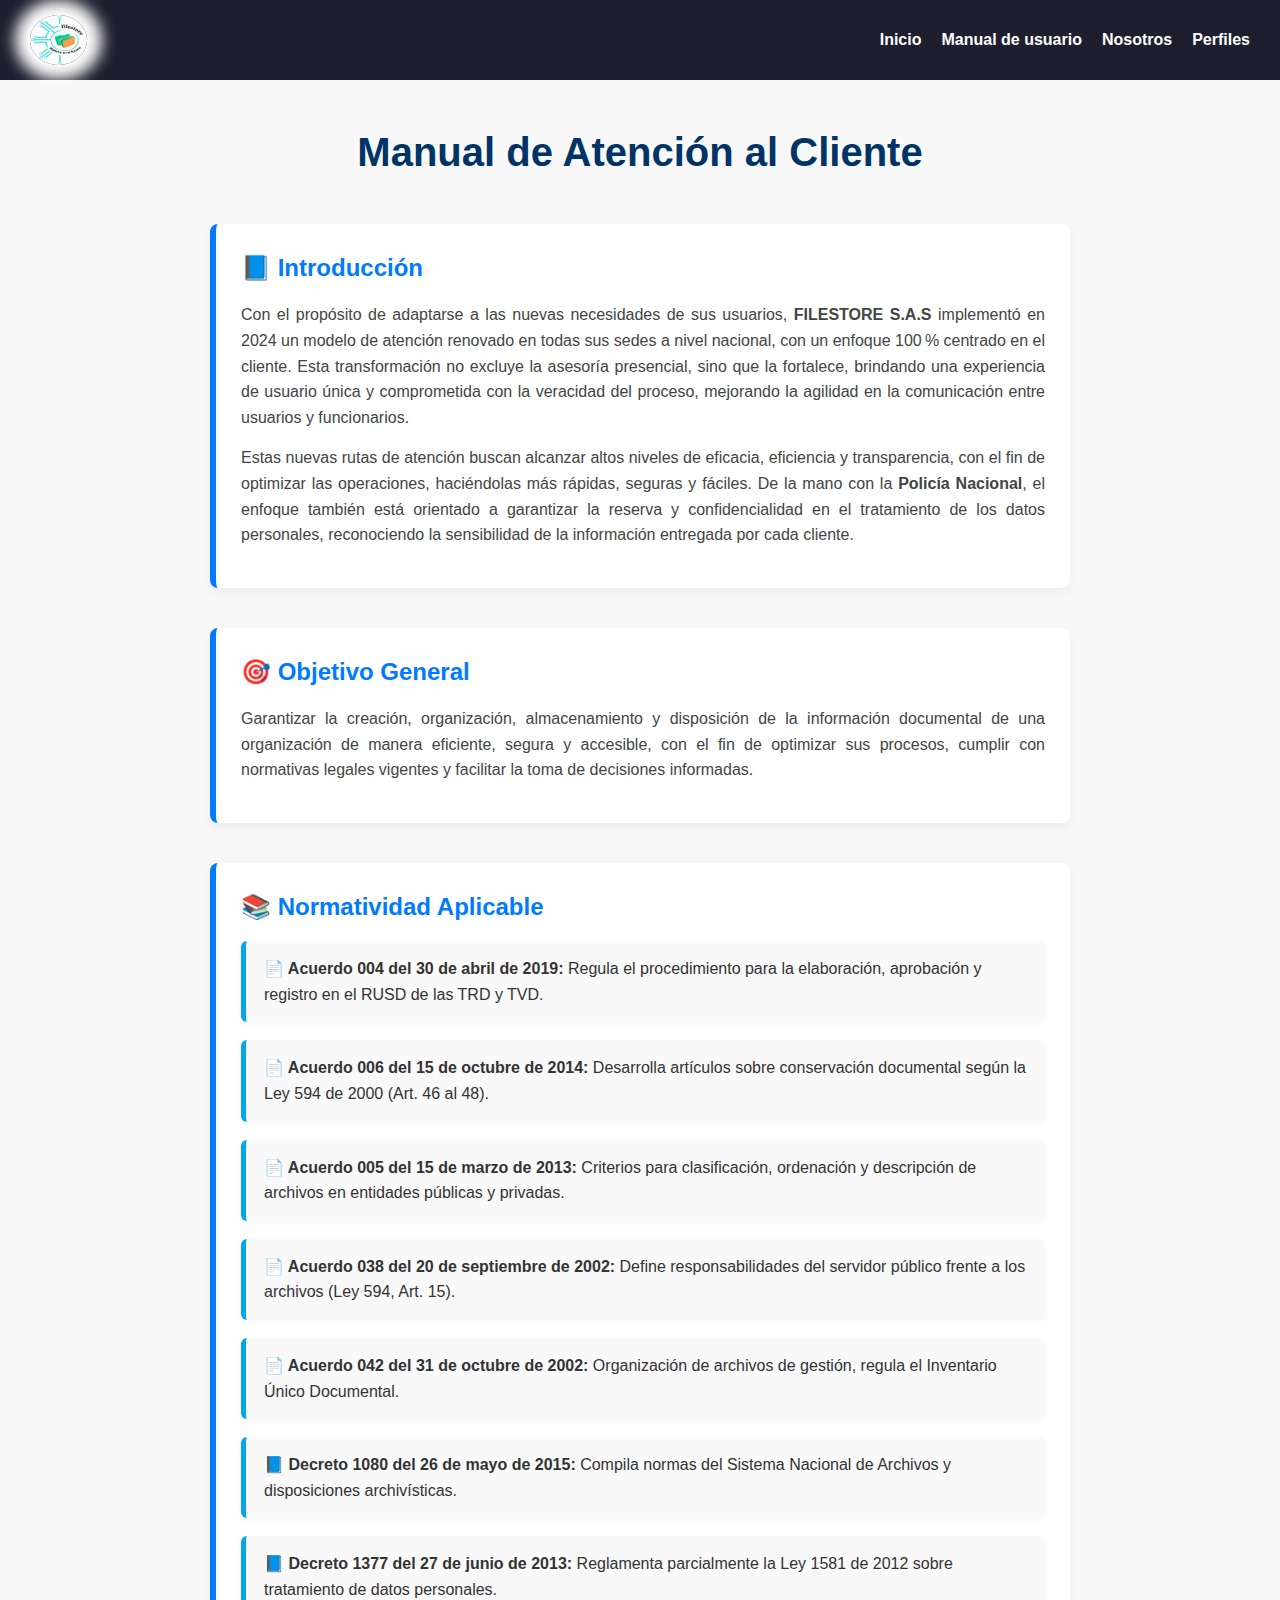
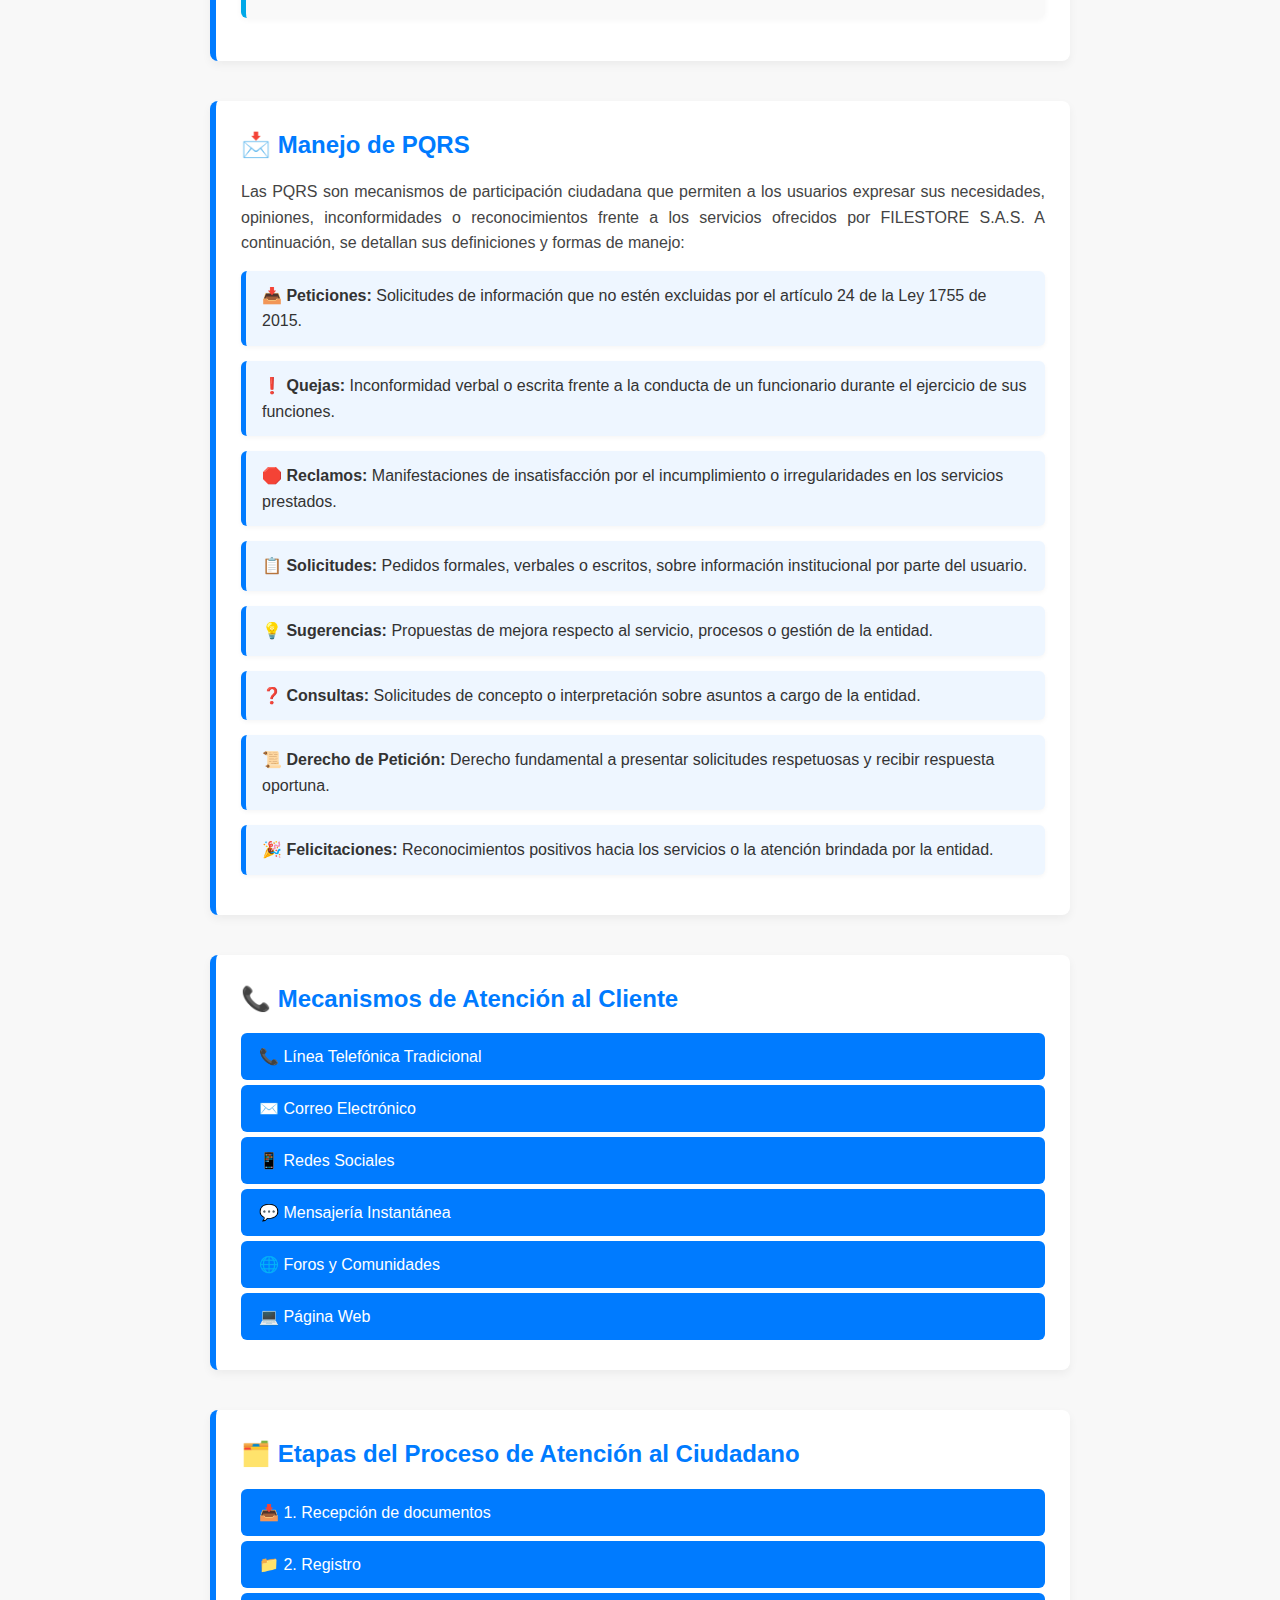
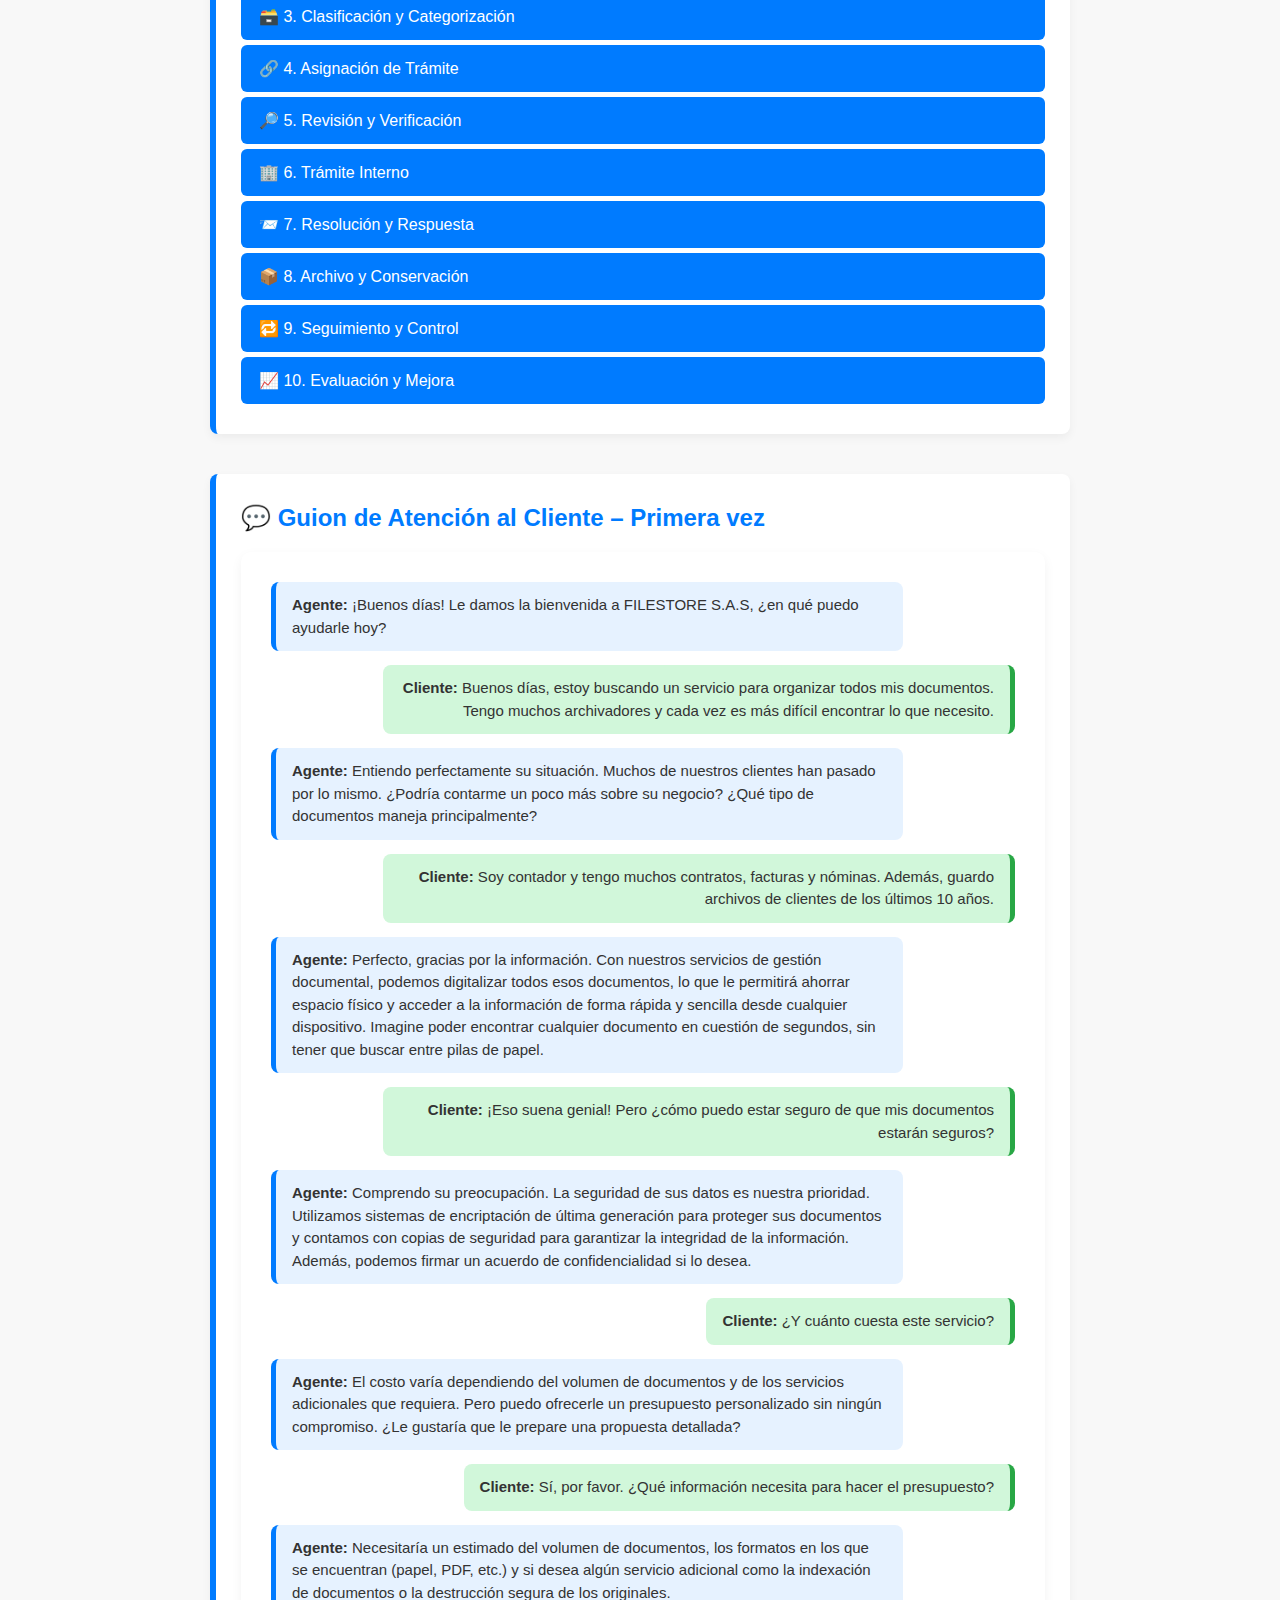
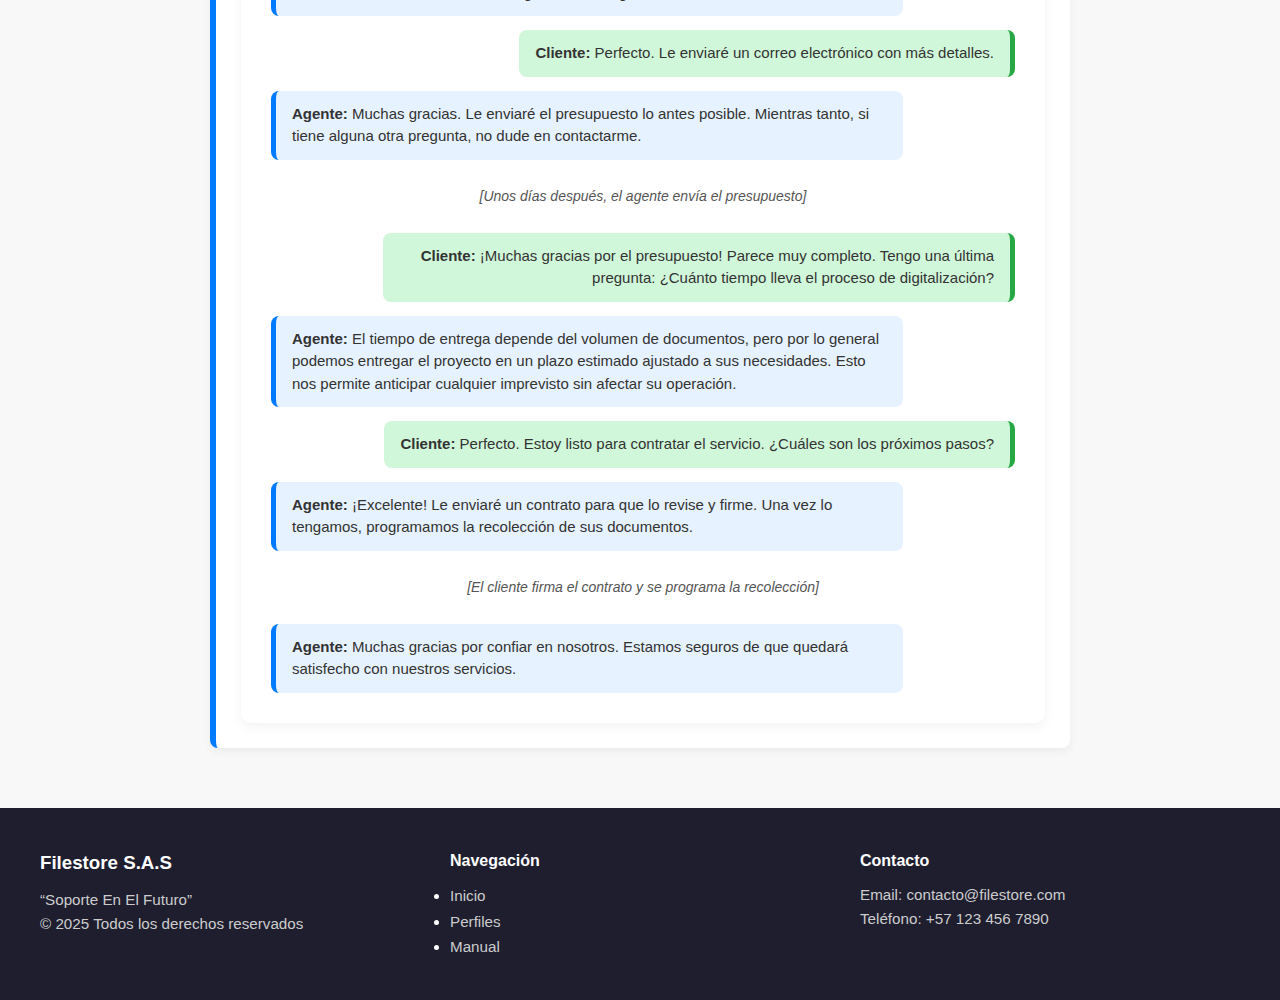
<file: manual.html>
<!DOCTYPE html>
<html lang="es">
<head>
  <meta charset="UTF-8" />
  <meta name="viewport" content="width=device-width, initial-scale=1.0"/>
  <link rel="stylesheet" href="css/style.css" />
  <link rel="stylesheet" href="css/manual.css">
  <title>Manual del Usuario | Filestore S.A.S</title>
</head>
<body>

  <header>
    <img src="img/Imagen3.png" alt="Logo Filestore S.A.S" />
    <nav>
      <ul>
        <li><a href="index.html">Inicio</a></li>
        <li><a href="manual.html">Manual de usuario</a></li>
        <li><a href="#">Nosotros</a></li>
        <li><a href="perfiles.html">Perfiles</a></li>
      </ul>
    </nav>
  </header>

  <main class="manual-usuario">
    <h1>Manual de Atención al Cliente</h1>

    <section class="manual-section">
  <h2>📘 Introducción</h2>
  <p>
    Con el propósito de adaptarse a las nuevas necesidades de sus usuarios, <strong>FILESTORE S.A.S</strong> implementó en 2024 un modelo de atención renovado en todas sus sedes a nivel nacional, con un enfoque 100 % centrado en el cliente. Esta transformación no excluye la asesoría presencial, sino que la fortalece, brindando una experiencia de usuario única y comprometida con la veracidad del proceso, mejorando la agilidad en la comunicación entre usuarios y funcionarios.
  </p>
  <p>
    Estas nuevas rutas de atención buscan alcanzar altos niveles de eficacia, eficiencia y transparencia, con el fin de optimizar las operaciones, haciéndolas más rápidas, seguras y fáciles. De la mano con la <strong>Policía Nacional</strong>, el enfoque también está orientado a garantizar la reserva y confidencialidad en el tratamiento de los datos personales, reconociendo la sensibilidad de la información entregada por cada cliente.
  </p>
</section>
<section class="manual-section">
  <h2>🎯 Objetivo General</h2>
  <p>
    Garantizar la creación, organización, almacenamiento y disposición de la información documental de una organización de manera eficiente, segura y accesible, con el fin de optimizar sus procesos, cumplir con normativas legales vigentes y facilitar la toma de decisiones informadas.
  </p>
</section>
<section class="manual-section normativa">
  <h2>📚 Normatividad Aplicable</h2>
  <ul class="normativa-lista">
    <li>
      <strong>📄 Acuerdo 004 del 30 de abril de 2019:</strong>
      Regula el procedimiento para la elaboración, aprobación y registro en el RUSD de las TRD y TVD.
    </li>
    <li>
      <strong>📄 Acuerdo 006 del 15 de octubre de 2014:</strong>
      Desarrolla artículos sobre conservación documental según la Ley 594 de 2000 (Art. 46 al 48).
    </li>
    <li>
      <strong>📄 Acuerdo 005 del 15 de marzo de 2013:</strong>
      Criterios para clasificación, ordenación y descripción de archivos en entidades públicas y privadas.
    </li>
    <li>
      <strong>📄 Acuerdo 038 del 20 de septiembre de 2002:</strong>
      Define responsabilidades del servidor público frente a los archivos (Ley 594, Art. 15).
    </li>
    <li>
      <strong>📄 Acuerdo 042 del 31 de octubre de 2002:</strong>
      Organización de archivos de gestión, regula el Inventario Único Documental.
    </li>
    <li>
      <strong>📘 Decreto 1080 del 26 de mayo de 2015:</strong>
      Compila normas del Sistema Nacional de Archivos y disposiciones archivísticas.
    </li>
    <li>
      <strong>📘 Decreto 1377 del 27 de junio de 2013:</strong>
      Reglamenta parcialmente la Ley 1581 de 2012 sobre tratamiento de datos personales.
    </li>
  </ul>
</section>
<section class="manual-section">
  <h2>📩 Manejo de PQRS</h2>
  <p>Las PQRS son mecanismos de participación ciudadana que permiten a los usuarios expresar sus necesidades, opiniones, inconformidades o reconocimientos frente a los servicios ofrecidos por FILESTORE S.A.S. A continuación, se detallan sus definiciones y formas de manejo:</p>

  <ul class="pqrs-lista">
    <li><strong>📥 Peticiones:</strong> Solicitudes de información que no estén excluidas por el artículo 24 de la Ley 1755 de 2015.</li>
    <li><strong>❗ Quejas:</strong> Inconformidad verbal o escrita frente a la conducta de un funcionario durante el ejercicio de sus funciones.</li>
    <li><strong>🛑 Reclamos:</strong> Manifestaciones de insatisfacción por el incumplimiento o irregularidades en los servicios prestados.</li>
    <li><strong>📋 Solicitudes:</strong> Pedidos formales, verbales o escritos, sobre información institucional por parte del usuario.</li>
    <li><strong>💡 Sugerencias:</strong> Propuestas de mejora respecto al servicio, procesos o gestión de la entidad.</li>
    <li><strong>❓ Consultas:</strong> Solicitudes de concepto o interpretación sobre asuntos a cargo de la entidad.</li>
    <li><strong>📜 Derecho de Petición:</strong> Derecho fundamental a presentar solicitudes respetuosas y recibir respuesta oportuna.</li>
    <li><strong>🎉 Felicitaciones:</strong> Reconocimientos positivos hacia los servicios o la atención brindada por la entidad.</li>
  </ul>
</section>
<section class="manual-section">
  <h2>📞 Mecanismos de Atención al Cliente</h2>
  <div class="acordeon">

    <button class="acordeon-btn">📞 Línea Telefónica Tradicional</button>
    <div class="acordeon-panel">Ideal para consultas detalladas que requieren atención personalizada.</div>

    <button class="acordeon-btn">✉️ Correo Electrónico</button>
    <div class="acordeon-panel">Canal asíncrono para enviar consultas y recibir respuestas por escrito.</div>

    <button class="acordeon-btn">📱 Redes Sociales</button>
    <div class="acordeon-panel">Facebook, Instagram, etc., permiten interacción directa y visibilidad pública.</div>

    <button class="acordeon-btn">💬 Mensajería Instantánea</button>
    <div class="acordeon-panel">WhatsApp o Telegram permiten una atención rápida, informal y personalizada.</div>

    <button class="acordeon-btn">🌐 Foros y Comunidades</button>
    <div class="acordeon-panel">Espacios para compartir experiencias, resolver dudas y apoyar entre usuarios.</div>

    <button class="acordeon-btn">💻 Página Web</button>
    <div class="acordeon-panel">Incluye ChatBots activos para brindar atención remota de forma autónoma y eficiente.</div>

  </div>
</section>
<section class="manual-section">
  <h2>🗂️ Etapas del Proceso de Atención al Ciudadano</h2>
  <div class="acordeon">

    <button class="acordeon-btn">📥 1. Recepción de documentos</button>
    <div class="acordeon-panel">Se reciben solicitudes o documentos del ciudadano.</div>

    <button class="acordeon-btn">📁 2. Registro</button>
    <div class="acordeon-panel">Ingreso al sistema de gestión documental institucional.</div>

    <button class="acordeon-btn">🗃️ 3. Clasificación y Categorización</button>
    <div class="acordeon-panel">Organización por tipo de documento y contenido.</div>

    <button class="acordeon-btn">🔗 4. Asignación de Trámite</button>
    <div class="acordeon-panel">El trámite es enviado al área responsable.</div>

    <button class="acordeon-btn">🔎 5. Revisión y Verificación</button>
    <div class="acordeon-panel">Validación de autenticidad y completitud.</div>

    <button class="acordeon-btn">🏢 6. Trámite Interno</button>
    <div class="acordeon-panel">Se resuelve el proceso internamente.</div>

    <button class="acordeon-btn">📨 7. Resolución y Respuesta</button>
    <div class="acordeon-panel">Se entrega una respuesta formal al ciudadano.</div>

    <button class="acordeon-btn">📦 8. Archivo y Conservación</button>
    <div class="acordeon-panel">Almacenamiento físico o digital de la documentación.</div>

    <button class="acordeon-btn">🔁 9. Seguimiento y Control</button>
    <div class="acordeon-panel">Se verifica que el trámite se haya cerrado correctamente.</div>

    <button class="acordeon-btn">📈 10. Evaluación y Mejora</button>
    <div class="acordeon-panel">Se identifican oportunidades de mejora en el proceso.</div>

  </div>
</section>


<section class="manual-section"> <h2>💬 Guion de Atención al Cliente – Primera vez</h2> <div class="chatbox">

<div class="chat agente"><strong>Agente:</strong> ¡Buenos días! Le damos la bienvenida a FILESTORE S.A.S, ¿en qué puedo ayudarle hoy?</div>

<div class="chat cliente"><strong>Cliente:</strong> Buenos días, estoy buscando un servicio para organizar todos mis documentos. Tengo muchos archivadores y cada vez es más difícil encontrar lo que necesito.</div>

<div class="chat agente"><strong>Agente:</strong> Entiendo perfectamente su situación. Muchos de nuestros clientes han pasado por lo mismo. ¿Podría contarme un poco más sobre su negocio? ¿Qué tipo de documentos maneja principalmente?</div>

<div class="chat cliente"><strong>Cliente:</strong> Soy contador y tengo muchos contratos, facturas y nóminas. Además, guardo archivos de clientes de los últimos 10 años.</div>

<div class="chat agente"><strong>Agente:</strong> Perfecto, gracias por la información. Con nuestros servicios de gestión documental, podemos digitalizar todos esos documentos, lo que le permitirá ahorrar espacio físico y acceder a la información de forma rápida y sencilla desde cualquier dispositivo. Imagine poder encontrar cualquier documento en cuestión de segundos, sin tener que buscar entre pilas de papel.</div>

<div class="chat cliente"><strong>Cliente:</strong> ¡Eso suena genial! Pero ¿cómo puedo estar seguro de que mis documentos estarán seguros?</div>

<div class="chat agente"><strong>Agente:</strong> Comprendo su preocupación. La seguridad de sus datos es nuestra prioridad. Utilizamos sistemas de encriptación de última generación para proteger sus documentos y contamos con copias de seguridad para garantizar la integridad de la información. Además, podemos firmar un acuerdo de confidencialidad si lo desea.</div>

<div class="chat cliente"><strong>Cliente:</strong> ¿Y cuánto cuesta este servicio?</div>

<div class="chat agente"><strong>Agente:</strong> El costo varía dependiendo del volumen de documentos y de los servicios adicionales que requiera. Pero puedo ofrecerle un presupuesto personalizado sin ningún compromiso. ¿Le gustaría que le prepare una propuesta detallada?</div>

<div class="chat cliente"><strong>Cliente:</strong> Sí, por favor. ¿Qué información necesita para hacer el presupuesto?</div>

<div class="chat agente"><strong>Agente:</strong> Necesitaría un estimado del volumen de documentos, los formatos en los que se encuentran (papel, PDF, etc.) y si desea algún servicio adicional como la indexación de documentos o la destrucción segura de los originales.</div>

<div class="chat cliente"><strong>Cliente:</strong> Perfecto. Le enviaré un correo electrónico con más detalles.</div>

<div class="chat agente"><strong>Agente:</strong> Muchas gracias. Le enviaré el presupuesto lo antes posible. Mientras tanto, si tiene alguna otra pregunta, no dude en contactarme.</div>

<div class="chat narrador"><em>[Unos días después, el agente envía el presupuesto]</em></div>

<div class="chat cliente"><strong>Cliente:</strong> ¡Muchas gracias por el presupuesto! Parece muy completo. Tengo una última pregunta: ¿Cuánto tiempo lleva el proceso de digitalización?</div>

<div class="chat agente"><strong>Agente:</strong> El tiempo de entrega depende del volumen de documentos, pero por lo general podemos entregar el proyecto en un plazo estimado ajustado a sus necesidades. Esto nos permite anticipar cualquier imprevisto sin afectar su operación.</div>

<div class="chat cliente"><strong>Cliente:</strong> Perfecto. Estoy listo para contratar el servicio. ¿Cuáles son los próximos pasos?</div>

<div class="chat agente"><strong>Agente:</strong> ¡Excelente! Le enviaré un contrato para que lo revise y firme. Una vez lo tengamos, programamos la recolección de sus documentos.</div>

<div class="chat narrador"><em>[El cliente firma el contrato y se programa la recolección]</em></div>

<div class="chat agente"><strong>Agente:</strong> Muchas gracias por confiar en nosotros. Estamos seguros de que quedará satisfecho con nuestros servicios.</div>

</div> </section>

  </main>

  <footer class="footer">
    <div class="footer-content">
      <div class="footer-info">
        <h3>Filestore S.A.S</h3>
        <p>“Soporte En El Futuro”</p>
        <p>© 2025 Todos los derechos reservados</p>
      </div>
      <div class="footer-links">
        <h4>Navegación</h4>
        <ul>
          <li><a href="index.html">Inicio</a></li>
          <li><a href="perfiles.html">Perfiles</a></li>
          <li><a href="manual.html">Manual</a></li>
        </ul>
      </div>
      <div class="footer-contacto">
        <h4>Contacto</h4>
        <p>Email: contacto@filestore.com</p>
        <p>Teléfono: +57 123 456 7890</p>
      </div>
    </div>
  </footer>
<script>
  const botones = document.querySelectorAll('.acordeon-btn');
  botones.forEach(btn => {
    btn.addEventListener('click', () => {
      const panel = btn.nextElementSibling;
      panel.style.display = (panel.style.display === 'block') ? 'none' : 'block';
    });
  });
</script>

</body>
</html>
</file>
<file: css/manual.css>
.manual-usuario {
  max-width: 900px;
  margin: 40px auto;
  padding: 0 20px;
  font-family: 'Segoe UI', sans-serif;
  color: #333;
}

.manual-usuario h1 {
  text-align: center;
  margin-bottom: 40px;
  font-size: 2.5rem;
  color: #003366;
}

.manual-section {
  margin-bottom: 40px;
  background-color: #ffffff;
  padding: 25px;
  border-left: 6px solid #007bff;
  box-shadow: 0 4px 10px rgba(0, 0, 0, 0.05);
  border-radius: 8px;
}

.manual-section h2 {
  color: #007bff;
  margin-bottom: 15px;
}

.manual-section p {
  line-height: 1.6;
  text-align: justify;
  margin-bottom: 15px;
}
.normativa-lista {
  list-style: none;
  padding-left: 0;
}

.normativa-lista li {
  margin-bottom: 18px;
  padding: 15px 18px;
  border-left: 5px solid #00a8e8;
  background-color: #f9f9f9;
  border-radius: 6px;
  box-shadow: 0 2px 6px rgba(0,0,0,0.04);
  transition: background 0.3s;
}

.normativa-lista li:hover {
  background-color: #eef7ff;
}

.pqrs-lista {
  list-style: none;
  padding-left: 0;
}

.pqrs-lista li {
  margin-bottom: 15px;
  padding: 12px 16px;
  background-color: #eef6ff;
  border-left: 5px solid #007bff;
  border-radius: 6px;
  box-shadow: 0 2px 5px rgba(0,0,0,0.04);
  transition: background 0.3s;
}

.pqrs-lista li:hover {
  background-color: #dbeeff;
}
.acordeon-btn {
  background-color: #007bff;
  color: white;
  cursor: pointer;
  padding: 14px 18px;
  width: 100%;
  border: none;
  text-align: left;
  font-size: 16px;
  margin-bottom: 5px;
  border-radius: 6px;
  transition: background 0.3s;
}

.acordeon-btn:hover {
  background-color: #0056b3;
}

.acordeon-panel {
  background-color: #f1f1f1;
  padding: 15px 20px;
  display: none;
  overflow: hidden;
  border-radius: 0 0 6px 6px;
  margin-bottom: 10px;
  box-shadow: inset 0 1px 3px rgba(0,0,0,0.1);
}

.chatbox {
  background-color: #ffffff;
  padding: 30px;
  border-radius: 10px;
  box-shadow: 0 4px 12px rgba(0,0,0,0.05);
  display: flex;
  flex-direction: column;
  gap: 14px;
}

.chat {
  padding: 12px 16px;
  border-radius: 8px;
  line-height: 1.5;
  max-width: 85%;
  font-size: 15px;
}

.chat.agente {
  background-color: #e6f2ff;
  align-self: flex-start;
  border-left: 5px solid #007bff;
}

.chat.cliente {
  background-color: #d1f7da;
  align-self: flex-end;
  border-right: 5px solid #28a745;
  text-align: right;
}

.chat.narrador {
  font-style: italic;
  font-size: 14px;
  color: #555;
  align-self: center;
}
</file>
<file: css/style.css>
/* Reset general */
* {
  margin: 0;
  padding: 0;
  box-sizing: border-box;
}

body {
  font-family: 'Segoe UI', sans-serif;
  background-color: #f8f8f8;
  line-height: 1.6;
}

/* Encabezado */
header {
  background-color: #1e1e2f;
  padding: 15px 30px;
  display: flex;
  justify-content: space-between;
  align-items: center;
}

header img {
  height: 50px;
  box-shadow:0 0 15px 15px #fff ;border-radius: 100%;
}

nav ul {
  list-style: none;
  display: flex;
  gap: 20px;
}

nav a {
  color: white;
  text-decoration: none;
  font-weight: bold;
}

/* Banner principal */
.banner {
  background-image: url("/img/naturaleza-muerta-de-la-pila-de-documentos.jpg");
  background-size: cover;
  background-position: center;
  background-repeat: no-repeat;
  min-height: 400px;
  color: white;
  text-align: center;
  padding: 80px 20px;

  box-shadow: inset 0 0 0 2000px rgba(0,0,0,0.4);
}


.banner img {
    height: 300px;
  width: 300px;
  box-shadow:0 0 15px 15px #fff ;border-radius: 100%;
  margin-bottom: 15px;
}

.banner h1 {
  font-size: 2em;
  margin-bottom: 10px;
}

/* Contenido principal */
main {
  max-width: 1250px;
  margin: 40px auto;
  padding: 0 20px;
}

section {
  margin-bottom: 40px;
}

h2 {
  color: #2e3a59;
  margin-bottom: 10px;
  font-size: 1.5em;
}

p {
  color: #444;
  text-align: justify;
}
.info-corporativa {
  display: flex;
  flex-direction: column;
  gap: 30px;
}

.info-card {
  background-color: #ffffff;
  border-left: 8px solid #2e3a59;
  padding: 20px 25px;
  border-radius: 8px;
  box-shadow: 0 2px 6px rgba(0,0,0,0.1);
  transition: transform 0.3s ease, box-shadow 0.3s ease;
}

.info-card:hover {
  transform: translateY(-3px);
  box-shadow: 0 6px 12px rgba(0,0,0,0.15);
}

.info-card h2 {
  margin-bottom: 10px;
  color: #2e3a59;
}

.info-card p {
  color: #555;
  font-size: 1rem;
  text-align: justify;
  line-height: 1.5;
}
.valores {
  margin-top: 60px;
}

.valores h2 {
  text-align: center;
  color: #2e3a59;
  margin-bottom: 30px;
}

.cards-valores {
  display: grid;
  grid-template-columns: repeat(auto-fit, minmax(280px, 1fr));
  gap: 25px;
  padding: 0 20px;
}

.valor-card {
  background-color: #ffffff;
  border-left: 6px solid #4e5e8f;
  padding: 20px;
  border-radius: 8px;
  box-shadow: 0 4px 8px rgba(0,0,0,0.08);
  transition: transform 0.3s ease;
}

.valor-card:hover {
  transform: translateY(-5px);
}

.valor-card h3 {
  margin-bottom: 10px;
  color: #2e3a59;
}

.valor-card p {
  color: #555;
  font-size: 0.95rem;
  text-align: justify;
}
.politicas, .objetivos {
  max-width: 100%;
  margin: 60px auto;
  padding: 0 20px;
}

.politicas h2, .objetivos h2 {
  text-align: center;
  color: #2e3a59;
  margin-bottom: 30px;
}

.politica-card {
  background: #fff;
  border-left: 6px solid #4e5e8f;
  padding: 20px 25px;
  border-radius: 10px;
  box-shadow: 0 4px 10px rgba(0,0,0,0.08);
}

.politica-card ul {
  margin-top: 15px;
  padding-left: 20px;
  list-style-type: disc;
  color: #444;
}

.objetivos-list {
  display: grid;
  grid-template-columns: repeat(auto-fit, minmax(280px, 1fr));
  gap: 20px;
  margin-bottom: 40px;
}

.objetivo-card {
  background: #ffffff;
  border: 2px dashed #4e5e8f;
  border-radius: 8px;
  padding: 15px 20px;
  color: #333;
  font-size: 0.95rem;
  text-align: center;
  transition: transform 0.3s ease;
}

.objetivo-card:hover {
  transform: translateY(-4px);
  box-shadow: 0 6px 12px rgba(0,0,0,0.1);
}



 .alcance-propositos {
  max-width: 1000px;
  margin: 60px auto;
  display: grid;
  gap: 30px;
  padding: 0 20px;
}

.alcance-card, .propositos-card {
  background-color: #ffffff;
  border-left: 6px solid #4e5e8f;
  padding: 25px;
  border-radius: 8px;
  box-shadow: 0 4px 10px rgba(0,0,0,0.06);
  transition: transform 0.3s ease;
}

.alcance-card:hover,
.propositos-card:hover {
  transform: translateY(-5px);
  box-shadow: 0 8px 16px rgba(0,0,0,0.12);
}

.alcance-card h2,
.propositos-card h2 {
  color: #2e3a59;
  margin-bottom: 15px;
}

.alcance-card p,
.propositos-card p {
  color: #555;
  text-align: justify;
  font-size: 1rem;
  line-height: 1.5;
}




/* Overlay general para efecto spotlight */
.overlay {
  position: fixed;
  top: 0; left: 0;
  width: 100vw;
  height: 100vh;
  background: rgba(0,0,0,0.6);
  opacity: 0;
  pointer-events: none;
  transition: opacity 0.3s ease;
  z-index: 5;
}

.imagen-wrapper {
  position: relative;
  z-index: 10;
  padding: 15px;
  border: 4px solid #4e5e8f;
  border-radius: 12px;
  background: #fff;
  box-shadow: 0 6px 16px rgba(0,0,0,0.1);
  max-width: 1200px;
  margin: auto;
}

.imagen-wrapper img {
  width: 100%;
  height: auto;
  border-radius: 8px;
  display: block;
}
.footer {
  background-color: #1e1e2f;
  color: white;
  padding: 40px 20px;
  margin-top: 60px;
}

.footer-content {
  max-width: 1200px;
  margin: 0 auto;
  display: grid;
  grid-template-columns: repeat(auto-fit, minmax(250px, 1fr));
  gap: 30px;
}

.footer h3, .footer h4 {
  margin-bottom: 10px;
  color: #ffffff;
}

.footer p, .footer a {
  font-size: 0.95rem;
  color: #ccc;
}

.footer a {
  text-decoration: none;
  transition: color 0.3s ease;
}

.footer a:hover {
  color: #ffffff;
}
</file>
